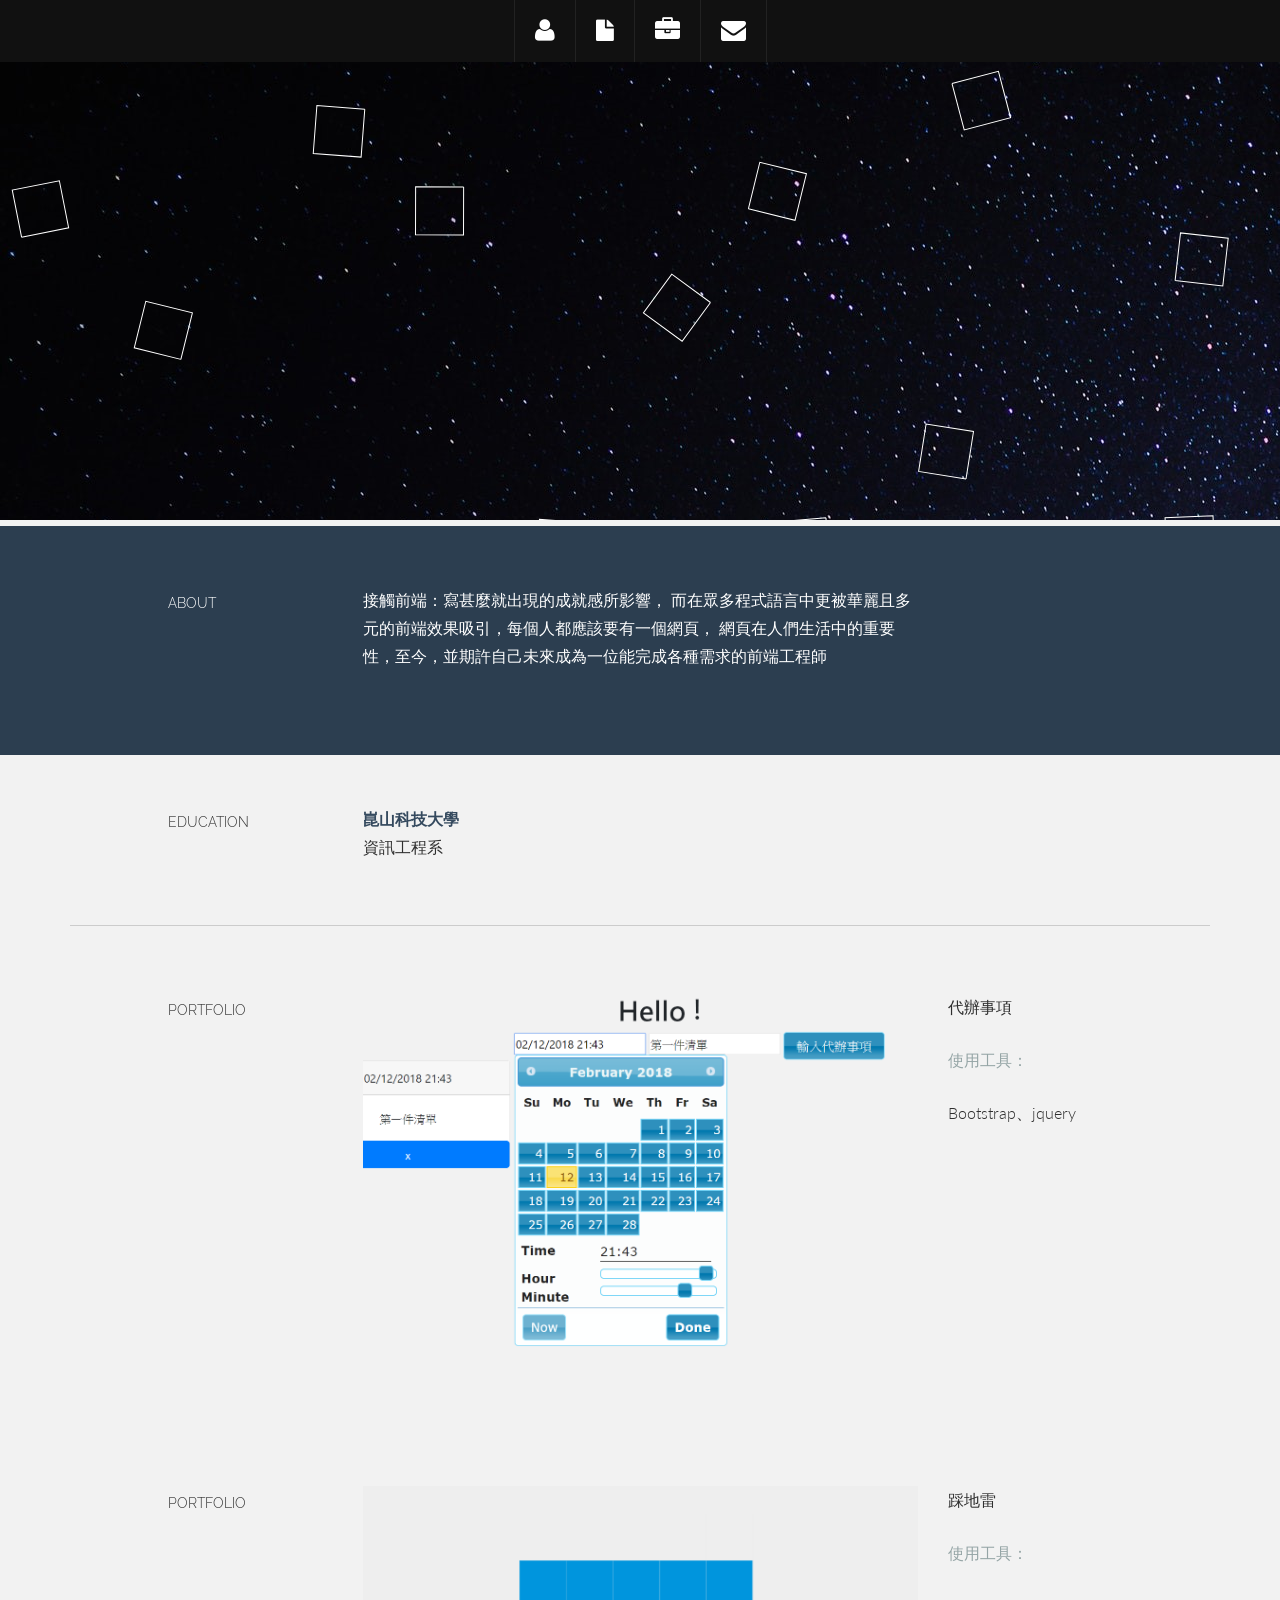
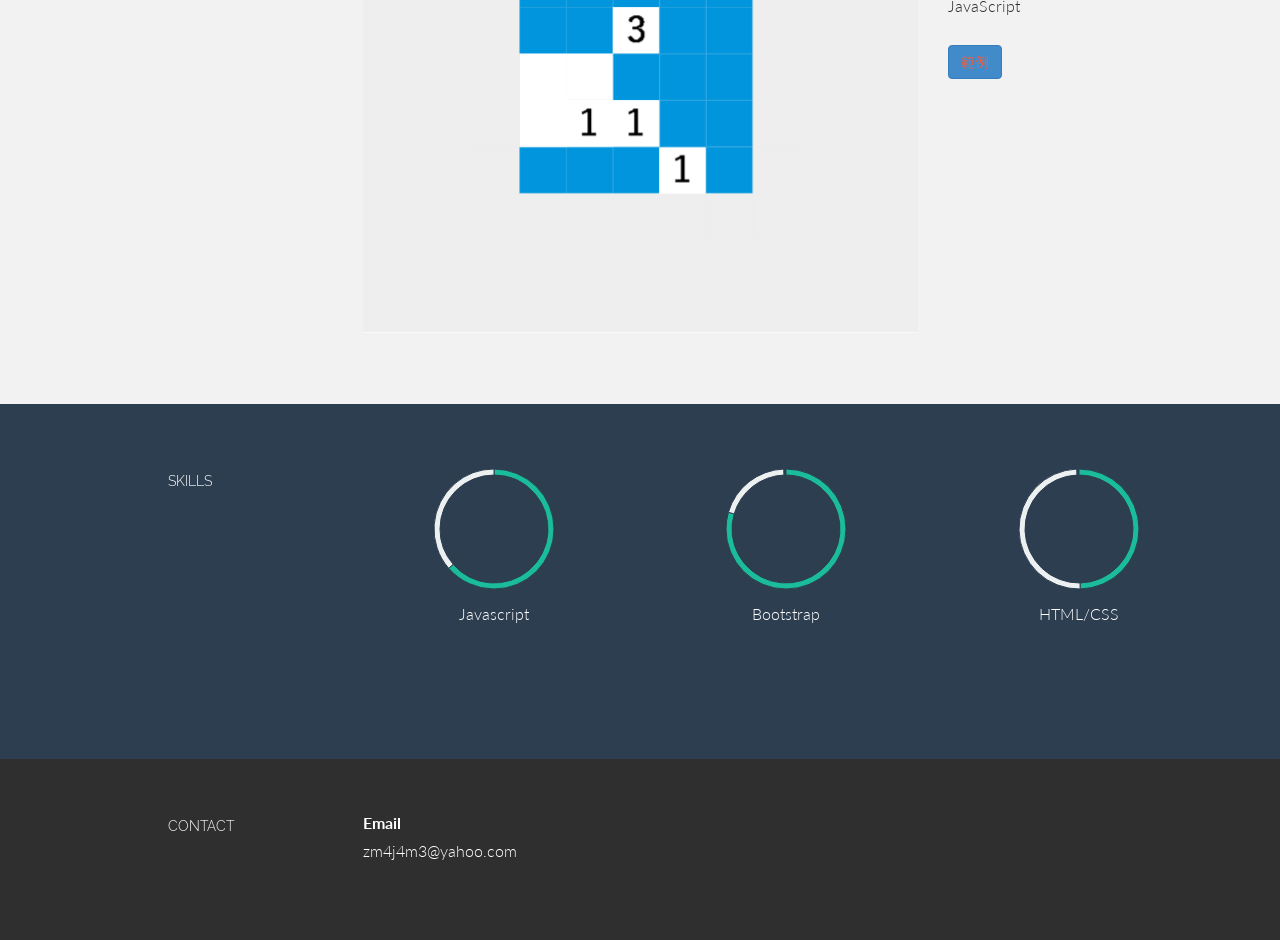
<file: index.html>
<!DOCTYPE html>
<html>
  <head>
    <meta charset="utf-8">
    <meta name="viewport" content="width=device-width, initial-scale=1.0">
    <meta name="description" content="">
    <meta name="author" content="">
    <link rel="shortcut icon" href="assets/ico/favicon.png">

    <title>Resume</title>

    <!-- Bootstrap core CSS -->
    <link href="assets/css/bootstrap.css" rel="stylesheet">

    <!-- Custom styles for this template -->
    <link href="assets/css/main.css" rel="stylesheet">

	<link rel="stylesheet" href="assets/css/font-awesome.min.css">

    <link href='http://fonts.googleapis.com/css?family=Lato:300,400,700,300italic,400italic' rel='stylesheet' type='text/css'>
    <link href='http://fonts.googleapis.com/css?family=Raleway:400,300,700' rel='stylesheet' type='text/css'>

    <script src="assets/js/jquery.min.js"></script>
    <script type="text/javascript" src="assets/js/smoothscroll.js"></script>
		<script src="assets/js/Chart.js"></script>
		<script src="assets/js/fly.js"></script>
		

    <!-- HTML5 shim and Respond.js IE8 support of HTML5 elements and media queries -->
    <!--[if lt IE 9]>
      <script src="assets/js/html5shiv.js"></script>
      <script src="assets/js/respond.min.js"></script>
    <![endif]-->
  </head>

  <body data-spy="scroll" data-offset="0" data-target="#nav">

    <div id="headerwrap">

      <div class=".container-fluid">

        <div class="row centered">

          <div class="col-lg-12" >
						<canvas id="canvas" height="500" class="fixed-top">
							Your browser does not support HTML5 Canvas.
						</canvas>
          </div><!--/.col-lg-12 -->
        </div><!--/.row -->
      </div><!--/.container -->
    </div><!--/.#headerwrap -->

	<div id="section-topbar">
		<div id="topbar-inner">
			<div class="container">
				<div class="row">
					<div class="dropdown">
						<ul id="nav" class="nav">
							<li  class="menu-item" ><a href='#about' title="About"><i class="icon-user"></i></a></li>
							<li class="menu-item"><a href="#resume" title="Resume"><i class="icon-file"></i></a></li>
							<li class="menu-item"><a href="#work" title="Works"><i class="icon-briefcase"></i></a></li>
							<li class="menu-item"><a href="#contact" title="Contact"><i class="icon-envelope"></i></a></li>
						</ul><!--/ uL#nav -->
					</div><!-- /.dropdown -->

					<div class="clear"></div>
				</div><!--/.row -->
			</div><!--/.container -->

			<div class="clear"></div>
		</div><!--/ #topbar-inner -->
	</div><!--/ #section-topbar -->




	<section id="about" name='about'></section>
	<div id="intro">
		<div class="container">
			<div class="row">

				<div class="col-lg-2 col-lg-offset-1">
					<h5>ABOUT</h5>
				</div>
				<div class="col-lg-6">
					<p>接觸前端：寫甚麼就出現的成就感所影響， 而在眾多程式語言中更被華麗且多元的前端效果吸引，每個人都應該要有一個網頁， 網頁在人們生活中的重要性，至今，並期許自己未來成為一位能完成各種需求的前端工程師</p>
				</div>
			</div><!--/.row -->
		</div><!--/.container -->
	</div><!--/ #intro -->


	<section id="resume" name="resume"></section>
	<!--EDUCATION DESCRIPTION -->
	<div class="container desc">
		<div class="row">

				<div class="col-lg-2 col-lg-offset-1">
					<h5>EDUCATION</h5>
				</div>
				<div class="col-lg-6">
					<p><t>崑山科技大學</t><br/>
						資訊工程系<br/>
					</p>
				</div>
		</div><!--/.row -->
		<br>
		<hr>
	</div><!--/.container -->



  <section id="work" name="work"></section>
  <!--PORTFOLIO DESCRIPTION -->
  <div class="container desc">
    <div class="row">
        <div class="col-lg-2 col-lg-offset-1">
          <h5>PORTFOLIO</h5>
        </div>
        <div class="col-lg-6">
          <p><img class="img-responsive" src="assets/img/port01.png" alt=""></p>
        </div>
        <div class="col-lg-3">
          <p>代辦事項</p>
        <p><more>使用工具：<br/>

          <p>Bootstrap、jquery</p>
          <!-- <button type="button" class="btn btn-primary" >
            <a href="">範例</a>
          </button>  -->
        </p>
        </div>

    </div><!--/.row -->
    <br>
    <br>
  </div><!--/.container -->


  <section id="work2" name="work2"></section>
  <!--PORTFOLIO DESCRIPTION -->
  <div class="container desc">
    <div class="row">
        <div class="col-lg-2 col-lg-offset-1">
          <h5>PORTFOLIO</h5>
        </div>
        <div class="col-lg-6">
          <p><img class="img-responsive" src="assets/img/Html5_winmine.png" alt=""></p>
        </div>
        <div class="col-lg-3">
          <p>踩地雷</p>
        <p><more>使用工具：<br/>

          <p>JavaScript</p>
          <!-- Button trigger modal -->
          <button type="button" class="btn btn-primary" >
            <a href="Html5_winmine.html">範例</a>
          </button>

        </p>
        </div>

    </div><!--/.row -->
    <br>
    <br>
  </div><!--/.container -->





	<!--SKILLS DESCRIPTION -->
	<div id="skillswrap">
		<div class="container">
			<div class="row">
					<div class="col-lg-2 col-lg-offset-1">
						<h5>SKILLS</h5>
					</div>
					<div class="col-lg-3 centered">
						<canvas id="javascript" height="130" width="130"></canvas>
						<p>Javascript</p>
						<br>
						<script>
							var doughnutData = [
									{
										value: 70,
										color:"#1abc9c"
									},
									{
										value : 40,
										color : "#ecf0f1"
									}
								];
								var myDoughnut = new Chart(document.getElementById("javascript").getContext("2d")).Doughnut(doughnutData);
						</script>
					</div>
					<div class="col-lg-3 centered">
						<canvas id="bootstrap" height="130" width="130"></canvas>
						<p>Bootstrap</p>
						<br>
						<script>
							var doughnutData = [
									{
										value: 80,
										color:"#1abc9c"
									},
									{
										value : 20,
										color : "#ecf0f1"
									}
								];
								var myDoughnut = new Chart(document.getElementById("bootstrap").getContext("2d")).Doughnut(doughnutData);
						</script>
					</div>

					<div class="col-lg-3  centered">
						<canvas id="html" height="130" width="130"></canvas>
						<p>HTML/CSS</p>
						<br>
						<script>
							var doughnutData = [
									{
										value: 50,
										color:"#1abc9c"
									},
									{
										value : 50,
										color : "#ecf0f1"
									}
								];
								var myDoughnut = new Chart(document.getElementById("html").getContext("2d")).Doughnut(doughnutData);
						</script>
					</div>



			</div><!--/.row -->
			<br>
		</div><!--/.container -->
	</div><!--/ #skillswrap -->




	<section id="contact" name="contact"></section>
	<!--FOOTER DESCRIPTION -->
	<div id="footwrap">
		<div class="container">
			<div class="row">

				<div class="col-lg-2 col-lg-offset-1">
					<h5>CONTACT</h5>
				</div>
				<div class="col-lg-6">
					<p><t>Email</t><br/>
						zm4j4m3@yahoo.com <br/>
					</p>
				</div>
				<div class="col-lg-3">
					<!-- <p><sm>SOCIAL LINKS</sm></p> -->
					<!-- <p>
						<a href="#"><i class="icon-dribbble"></i></a>
						<a href="#"><i class="icon-twitter"></i></a>
						<a href="#"><i class="icon-facebook"></i></a>
						<a href="#"><i class="icon-linkedin"></i></a>
						<a href="#"><i class="icon-apple"></i></a>

					</p> -->
				</div>
			</div><!--/.row -->
		</div><!--/.container -->
	</div><!--/ #footer -->


	</div>


    <!-- Bootstrap core JavaScript
    ================================================== -->
    <!-- Placed at the end of the document so the pages load faster -->
    <script src="assets/js/bootstrap.js"></script>
		<script src="assets/js/Html5_winmine.js"></script>
		<script src="assets/js/fly.js"></script>
		<script>
      canvasApp();
    </script>
  </body>
</html>
</file>
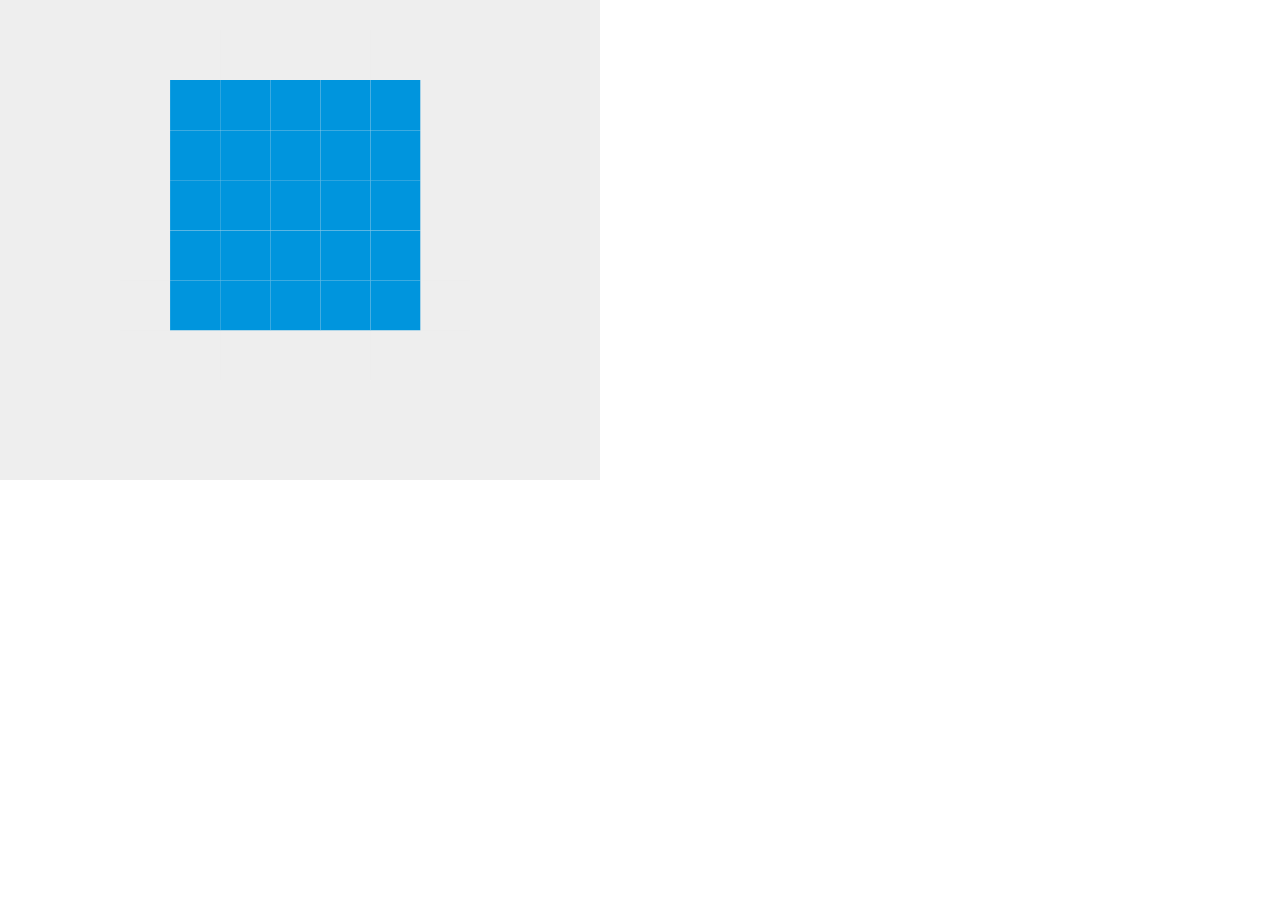
<file: Html5_winmine.html>
<!DOCTYPE html>
<html>
<head>
    <meta charset="utf-8" />
    <title>Gamedev Canvas Workshop</title>
    <style>
    	* { padding: 0; margin: 0; }
    	canvas { background: #eee; display: block; ; }
    </style>
</head>
<body>

<canvas id="myCanvas" width="600" height="480"></canvas>

<script>
	// JavaScript code goes here
  var canvas = document.getElementById("myCanvas");
  var ctx = canvas.getContext("2d");

  var brickRowCount = 7;
  var brickColumnCount = 7;
  var brickWidth = 50;
  var brickHeight = 50;
  var brickPadding = 0.1;
  var brickOffsetTop = 30;
  var brickOffsetLeft = 120;

  var images = [];
  function preload() {
    for(var i = 0; i < arguments.length; i++) {
      images[i] = new Image();
      images[i].src = preload.arguments[i];
    }
  }

preload(
  "images/0.bmp",
  "images/1.bmp",
  "images/2.bmp",
  "images/3.bmp",
  "images/4.bmp",
  "images/5.bmp",
  "images/6.bmp",
  "images/7.bmp",
  "images/8.bmp",
)
  var bricks = [];
  //陣列值
  for(c=0; c<brickColumnCount; c++) {
    bricks[c] = [];
    for(r=0; r<brickRowCount; r++) {
      bricks[c][r] = { x: 0, y: 0 , status: 0 ,NoClick: true};
    }
  }

  var score = (brickRowCount-2)*(brickColumnCount-2);

  function drawBricks() {
    for(c=0; c<brickColumnCount; c++) {
      for(r=0; r<brickRowCount; r++) {
        var brickX = (c*(brickWidth+brickPadding))+brickOffsetLeft;
        var brickY = (r*(brickHeight+brickPadding))+brickOffsetTop;
        if(c==0 || r==0 || c==brickColumnCount-1 || r==brickRowCount-1){
          bricks[c][r].x = brickX;
          bricks[c][r].y = brickY;
          ctx.beginPath();
          ctx.rect(brickX, brickY, brickWidth, brickHeight);
          ctx.fillStyle = "#eee";
          ctx.fill();
          ctx.closePath();
        } else {
          bricks[c][r].x = brickX;
          bricks[c][r].y = brickY;
          ctx.beginPath();
          ctx.rect(brickX, brickY, brickWidth, brickHeight);
          ctx.fillStyle = "#0095DD";
          ctx.fill();
          ctx.closePath();
        }
      }
    }
  }
  var BombCount = brickRowCount-1;
  function bomb() {
    for(i=0;i<BombCount;i++){
      var minNum = 1;
      var a = Math.floor(Math.random() * (BombCount - minNum)) + minNum;
      var b = Math.floor(Math.random() * (BombCount - minNum)) + minNum;

      brickX = bricks[a][b].x;
      if(bricks[a][b].status == 1){
        i--;

      }
      bricks[a][b].status = 1;
      brickY = bricks[a][b].y;
      ctx.beginPath();
      ctx.rect(brickX, brickY, brickWidth, brickHeight);
      ctx.fillStyle = "#FF3333";
      //ctx.fill();
      ctx.closePath();

    }
    score = score-BombCount;
  }

  //添加事件回應
  canvas.addEventListener('click', function(e){
    p = getEventPosition(e);
    reDraw(p,ctx);
  }, false);

  //得到點擊的座標
  function getEventPosition(ev){
      var x, y;
      if (ev.layerX || ev.layerX == 0) {
          x = ev.layerX;
          y = ev.layerY;
      }else if (ev.offsetX || ev.offsetX == 0) { // Opera
          x = ev.offsetX;
          y = ev.offsetY;
      }
      return {x: x, y: y};
  }


  //點擊顯示數字
  function reDraw(p,ctx){

    for(c=0; c<brickColumnCount; c++) {
      for(r=0; r<brickRowCount; r++) {
        if(bricks[c][r].NoClick == true){
        brickX = bricks[c][r].x;
        brickY = bricks[c][r].y;
        ctx.beginPath();
        ctx.rect(brickX, brickY, brickWidth, brickHeight);
        ctx.fillStyle = "#FF3333";
        //ctx.fill();
        ctx.closePath();
        if(c==0 || r==0 || c==brickColumnCount-1 || r==brickRowCount-1){

        }else {
          if(p && ctx.isPointInPath(p.x, p.y)){
            if(bricks[c][r].status == 1){
              ctx.beginPath();
              ctx.rect(brickX, brickY, brickWidth, brickHeight);
              ctx.fillStyle = "#FF3333";
              ctx.fill();
              ctx.closePath();
            alert('game over');
            document.location.reload();
          }else{
            //數炸彈
            var kokoBombCount = 0;
            for(i=c-1;i<=c+1;i++){
              for(j=r-1;j<=r+1;j++){
                if(bricks[i][j].status == 1){
                  kokoBombCount++;
                }
              }
              if(kokoBombCount>0){
                for(k = 0;k<=images.length;k++){
                  if(k == kokoBombCount){
                    ctx.drawImage(images[k],bricks[c][r].x,bricks[c][r].y);
                    if(bricks[c][r].NoClick == true){
                      score--;
                      bricks[c][r].NoClick = false;
                    }
                  }
                }
              }else{
                ctx.fillStyle='#FFF';
                ctx.beginPath();
                ctx.rect(brickX,brickY, brickWidth, brickHeight);
                ctx.fill();
                if(bricks[c][r].NoClick == true){
                  score--;
                  bricks[c][r].NoClick = false;
                }
              }
            }
          }
        }
      }
    }

  }
  }
  //if(bricks[c][r].NoClick == false){
    //score--;
  //}



  if(score == 0){
    alert("YOU WIN");
      document.location.reload();
  }
}

drawBricks();
bomb();

</script>

</body>
</html>
</file>
<file: assets/css/main.css>
/* Author: Carlos Alvarez
 * URL: http://alvarez.is
 *
 * Project Name: Kelvin - Free Bootstrap 3 Resume Theme
 * Version: 1.0
 * URL: http://blacktie.co
 */

body {
  background-color: #f2f2f2;
    font-family: "Lato";
    font-weight: 300;
    font-size: 16px;
    color: #555;

    -webkit-font-smoothing: antialiased;
    -webkit-overflow-scrolling: touch;
}

/* Titles */
h1, h2, h3, h4, h5, h6 {
    font-family: "Raleway";
    font-weight: 300;
    color: #333;
}


/* Paragraph & Typographic */
p {
    line-height: 28px;
    margin-bottom: 25px;
}

.centered {
    text-align: center;
}

/* Links */
a {
    color: #f85c37;
    word-wrap: break-word;

    -webkit-transition: color 0.1s ease-in, background 0.1s ease-in;
    -moz-transition: color 0.1s ease-in, background 0.1s ease-in;
    -ms-transition: color 0.1s ease-in, background 0.1s ease-in;
    -o-transition: color 0.1s ease-in, background 0.1s ease-in;
    transition: color 0.1s ease-in, background 0.1s ease-in;
}

a:hover,
a:focus {
    color: #7b7b7b;
    text-decoration: none;
    outline: 0;
}

a:before,
a:after {
    -webkit-transition: color 0.1s ease-in, background 0.1s ease-in;
    -moz-transition: color 0.1s ease-in, background 0.1s ease-in;
    -ms-transition: color 0.1s ease-in, background 0.1s ease-in;
    -o-transition: color 0.1s ease-in, background 0.1s ease-in;
    transition: color 0.1s ease-in, background 0.1s ease-in;
}

 hr {
    display: block;
    height: 1px;
    border: 0;
    border-top: 1px solid #ccc;
    margin: 1em 0;
    padding: 0;
}


/*---------------------------------------------------
	3.1 Topbar
---------------------------------------------------*/

#section-topbar {
	position: fixed;
	top: 0;
	left: 0;
	right: 0;
	z-index: 10000;
	overflow: visible;
	font: normal 16px/24px  'Open Sans', "Helvetica Neue", Helvetica, Arial, sans-serif;
}

#section-topbar a {
  color: #fff;
}

#topbar-inner {
	background: #111;
	line-height: 0;
	text-align: center;
}

/*
	Top Bar

	By default, top navigation bar uses "fixed" position
*/
#section-topbar ul#nav {
	display: inline-block;
	position: relative;
	margin: 0;
	padding: 0;

	border-right: 1px solid #222;

	/* For IE, the outcast */
	zoom:1;
	*display: inline;
}

#section-topbar ul#nav > li {
	display: block;
    float: left;
    padding: 0;
}


#section-topbar ul#nav a {
  display: block;
  font: normal 11px/18px "Helvetica Neue", Helvetica, Arial, sans-serif;
  text-decoration: none;
  padding: 18px 20px 18px 20px;
  border-left: 1px solid #222;
}

	#section-topbar ul#nav a:hover {
	  background: #222;
	  text-decoration: none;
	  border-left: 1px solid #111;
	}

	#section-topbar ul#nav .active a {
		background: #44bbaa;
		border-left: 1px solid #111;
	}

		#section-topbar ul#nav .active a:hover {
			background: #44bbaa;
		}
#section-topbar i {
	font-size: 25px;
}
/*---------------------------------------------------
	SECTION WRAPS
---------------------------------------------------*/

/* Header Wrap */
#headerwrap {
	/* background: url(../img/header-bg.jpg) no-repeat center top; */
	margin-top: 0px;
	padding-top:20px;
	text-align:center;
	background-attachment: relative;
	background-position: center center;
	min-height: 500px;
	width: 100%;
	
    -webkit-background-size: 100%;
    -moz-background-size: 100%;
    -o-background-size: 100%;
    background-size: 100%;

    -webkit-background-size: cover;
    -moz-background-size: cover;
    -o-background-size: cover;
    background-size: cover;
}

#headerwrap h1 {
	font-size: 80px;
	color: white;
}

#headerwrap h3 {
	font-size: 20px;
	color: white;
}

/* Intnro Wrap */

#intro {
	background: #2c3e50;
	padding-top: 60px;
	padding-bottom: 60px;
	color: white;
} 

#intro h5, p {
	color: white;
}

#intro i {
	color: white;
	font-size: 20px;
	padding-right: 8px;
	vertical-align: middle;
}


#skillswrap {
	background: #2c3e50;
	padding-top: 60px;
	padding-bottom: 60px;
	color: white;
}

#skillswrap h5, p {
	color: white;
}

#footwrap {
	background: #2f2f2f;
	padding-top: 50px;
	padding-bottom: 50px;
}

#footwrap p {
	color: white;
}

#footwrap h5 {
	color: white;
}


#footwrap t {
	font-weight: 700;
}

#footwrap i {
	padding-right: 8px;
	color: #1abc9c;
}

/* Copyright Wrap */

#c {
	background: #222222;
	padding-top: 15px;
	text-align: right;
}

#c p {
	color: white
}



/* Global Values */

.desc {
	padding-top: 50px;
}

.desc p {
	color: #2f2f2f;
}

.desc t {
	color: #34495e;
	font-weight: 700;
}

.desc imp {
	padding: 6px;
	color: white;
	background: #34495e;
}

.desc more {
	color: #95a5a6;
}


sm {
	font-size: 12px;
}
</file>
